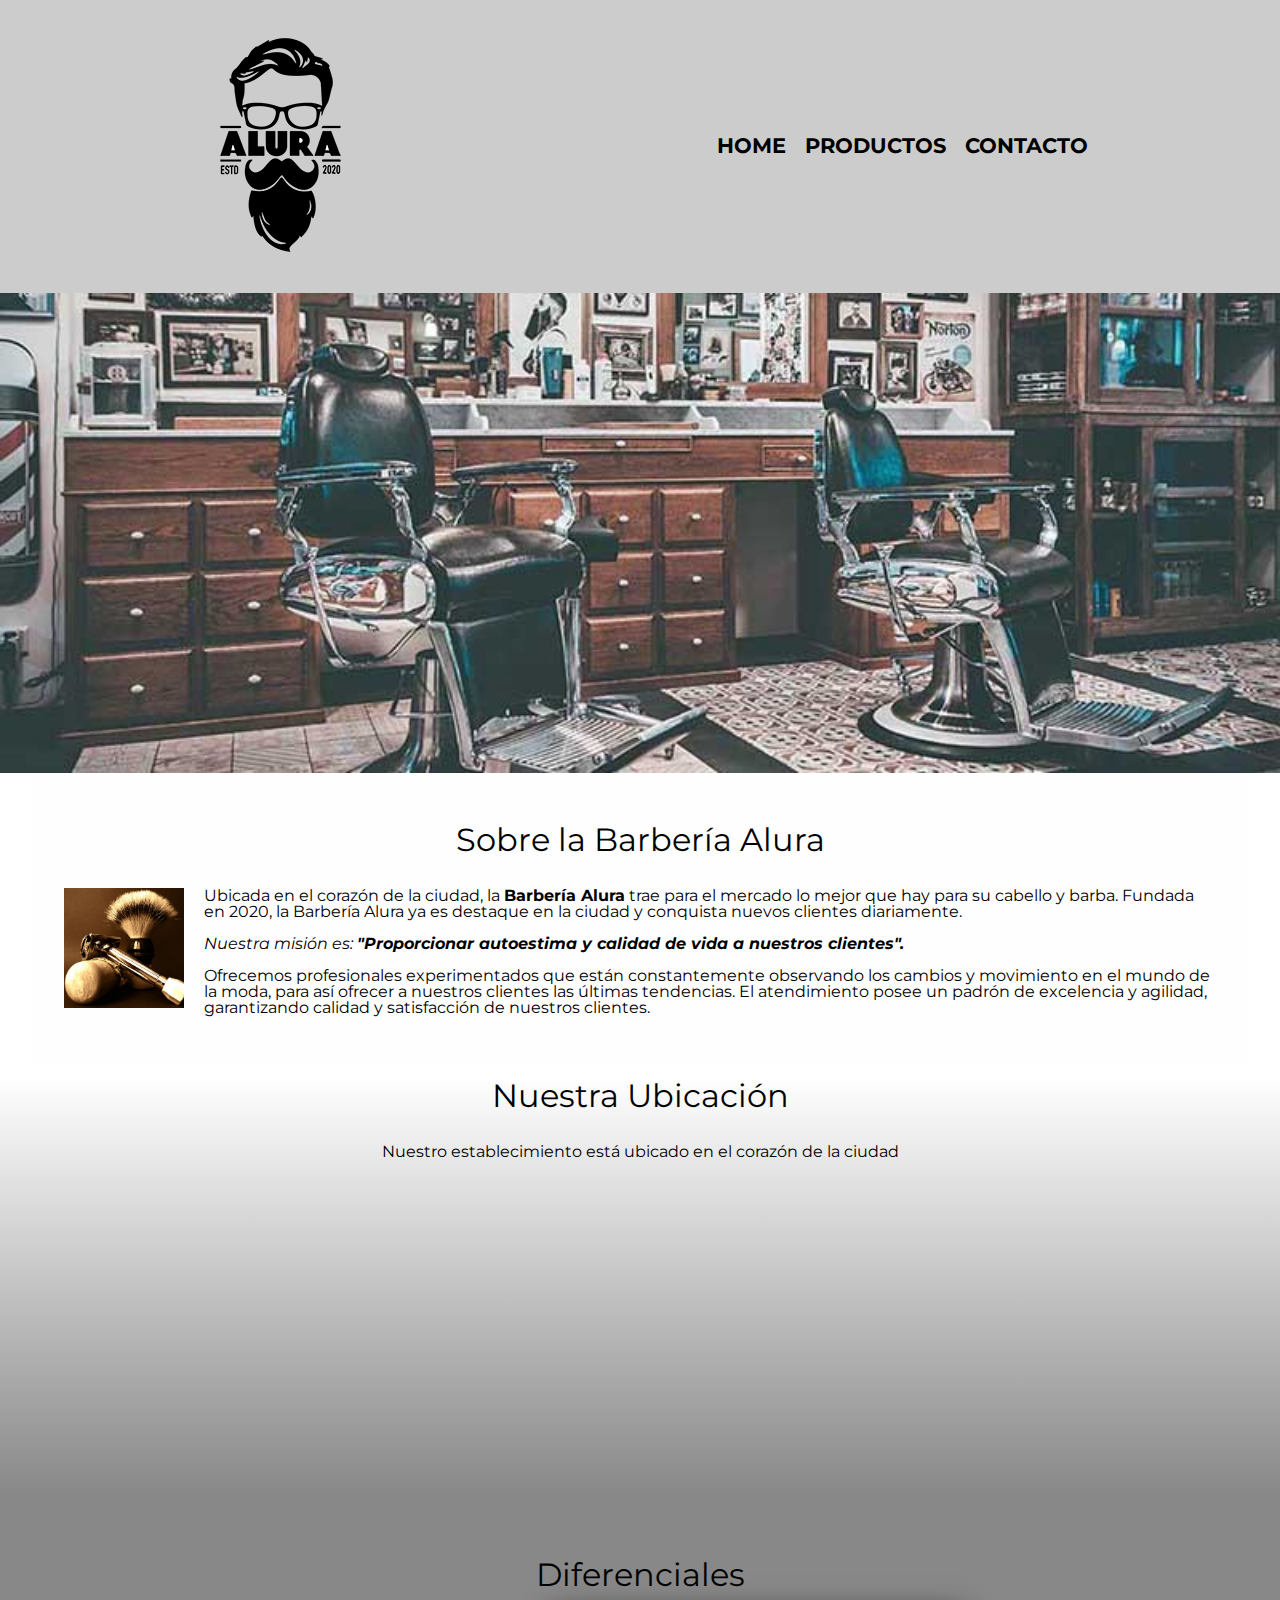
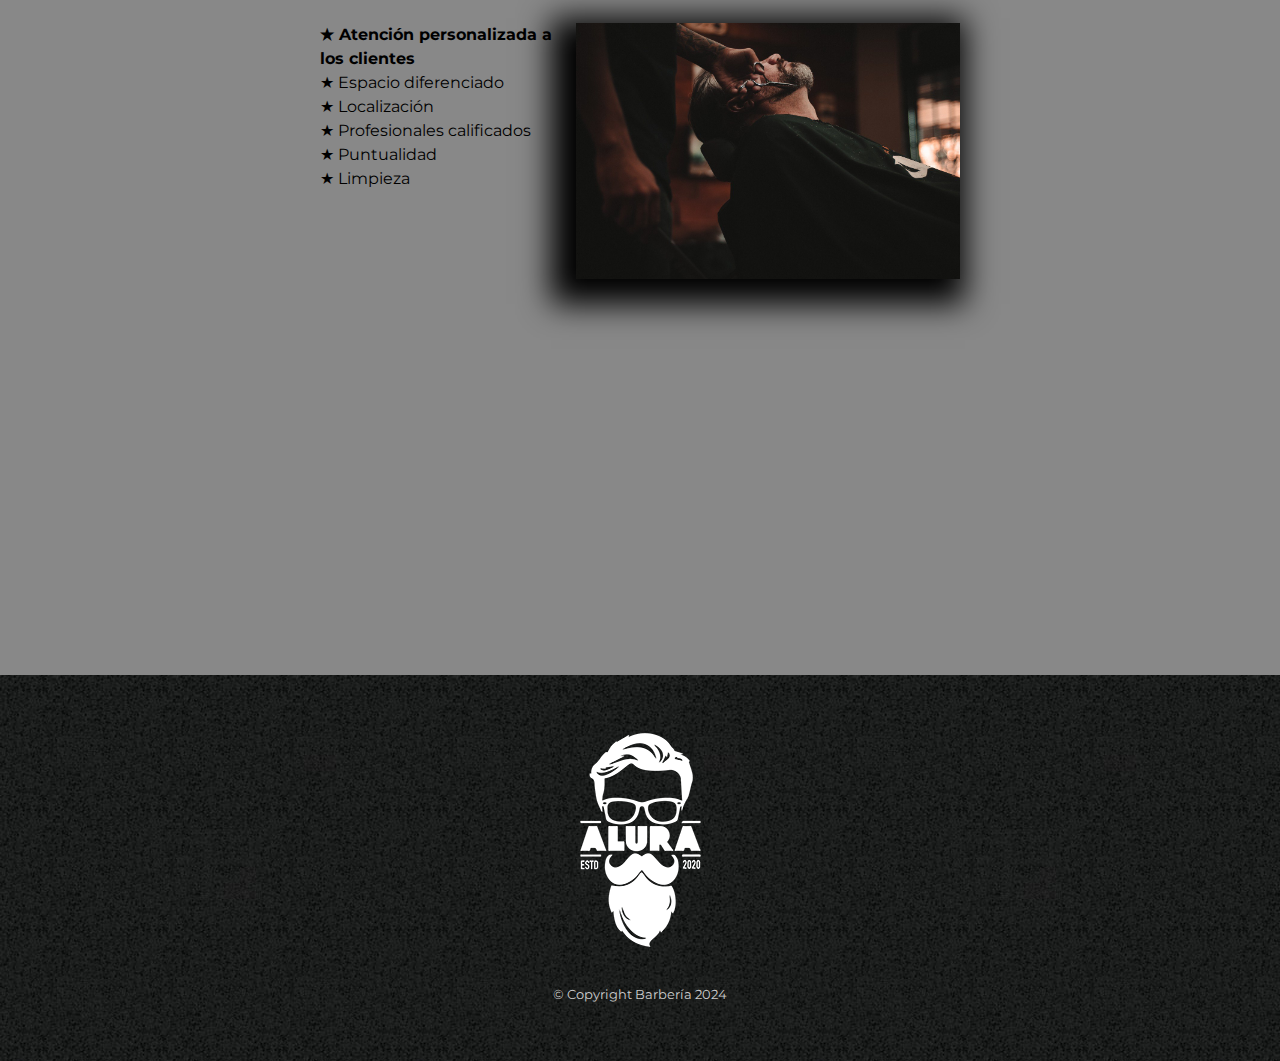
<file: index.html>
<!DOCTYPE html>

<html lang="es">

    <head>
        <meta charset="UTF-8">
        <!-- Esta meta indica a la página debe adaptarse en caso de que se acceda desde un dispositivo mobil -->
        <meta name="viewport" content="width=device-width">
        <title>Barbería Alura</title>
        <link rel="stylesheet" href="reset.css">
        <link rel="stylesheet" href="style.css">
        <link rel="preconnect" href="https://fonts.googleapis.com">
        <link rel="preconnect" href="https://fonts.gstatic.com" crossorigin>
        <link href="https://fonts.googleapis.com/css2?family=Montserrat:ital,wght@0,100..900;1,100..900&display=swap" rel="stylesheet">
    </head>

    <body>
        <header class="encabezado">
            <div class="caja">
                <h1><img src="imagenes/logo.png"></h1>
                <nav>
                    <ul>
                        <li><a href="index.html">Home</a></li>
                        <li><a href="productos.html">Productos</a></li>
                        <li><a href="contacto.html">Contacto</a></li>
                    </ul>
                </nav>
            </div>
        </header>
        
        <img class="banner" src="banner/banner.jpg">

        <main>
            <section class="principal">

                <h2 class="titulo-principal">Sobre la Barbería Alura</h2>

                <img class="utensilios" src="imagenes/utensilios.jpg" alt="Utensilios de barbería">

                <p>Ubicada en el corazón de la ciudad, la <strong>Barbería Alura</strong> trae para el mercado lo mejor que hay para su cabello y barba. Fundada en 2020, la Barbería Alura ya es destaque en la ciudad y conquista nuevos clientes diariamente.</p>

                <p id="mision"><em>Nuestra misión es: <strong>"Proporcionar autoestima y calidad de vida a nuestros clientes".</strong></em> </p>

                <p>Ofrecemos profesionales experimentados que están constantemente observando los cambios y movimiento en el mundo de la moda, para así ofrecer a nuestros clientes las últimas tendencias. El atendimiento posee un padrón de excelencia y agilidad, garantizando calidad y satisfacción de nuestros clientes. </p>
            </section>

            <section class="mapa">
                <h3 class="titulo-principal">Nuestra Ubicación</h3>
                <p>Nuestro establecimiento está ubicado en el corazón de la ciudad</p>
                <!-- Este mapa se extrae de google maps "compartir o incorporar mapa > incorporar un mapa > COPIAR HTML(Se ajusta width y heigth según la necesidad)" -->
                <div class="mapa-contenido">
                    <iframe src="https://www.google.com/maps/embed?pb=!1m18!1m12!1m3!1d3979.345505890549!2d-73.64230032457515!3d4.152291346166696!2m3!1f0!2f0!3f0!3m2!1i1024!2i768!4f13.1!3m3!1m2!1s0x8e3e2def97db731f%3A0x3e350ac51b15bab9!2sAlcaldia%20de%20Villavicencio!5e0!3m2!1ses-419!2sco!4v1708419899535!5m2!1ses-419!2sco" width="100%" height="300" style="border:0;" allowfullscreen="" loading="lazy" referrerpolicy="no-referrer-when-downgrade"></iframe>
                </div>    
            </section>

            <section class="diferenciales">
                <h3 class="titulo-principal">Diferenciales</h3>
                
                <div class="contenido-diferenciales">
                    <ul class="lista-diferenciales">
                        <li class="items">Atención personalizada a los clientes</li>
                        <li class="items">Espacio diferenciado</li>
                        <li class="items">Localización</li>
                        <li class="items">Profesionales calificados</li>
                        <li class="items">Puntualidad</li>
                        <li class="items">Limpieza</li>
                    </ul><img src="diferenciales/diferenciales.jpg" alt="Imagen de las diferenciales" class="imagen-diferenciales">
                </div>

                <div class="video">
                <!-- Este video se extrae de youtube "compartir > insertar > copiar (Se ajusta width y heigth según la necesidad) -->
                <iframe width="100%" height="310" src="https://www.youtube.com/embed/wcVVXUV0YUY?si=BaFWWnN3xFoOmsiD" title="YouTube video player" frameborder="0" allow="accelerometer; autoplay; clipboard-write; encrypted-media; gyroscope; picture-in-picture; web-share" allowfullscreen></iframe>
                </div>

            </section>


        </main>

        <footer>
            <img src="imagenes/logo-blanco.png">
            <p class="copyright">&copy Copyright Barbería 2024</p>
        </footer>

        </body>


</html>
</file>
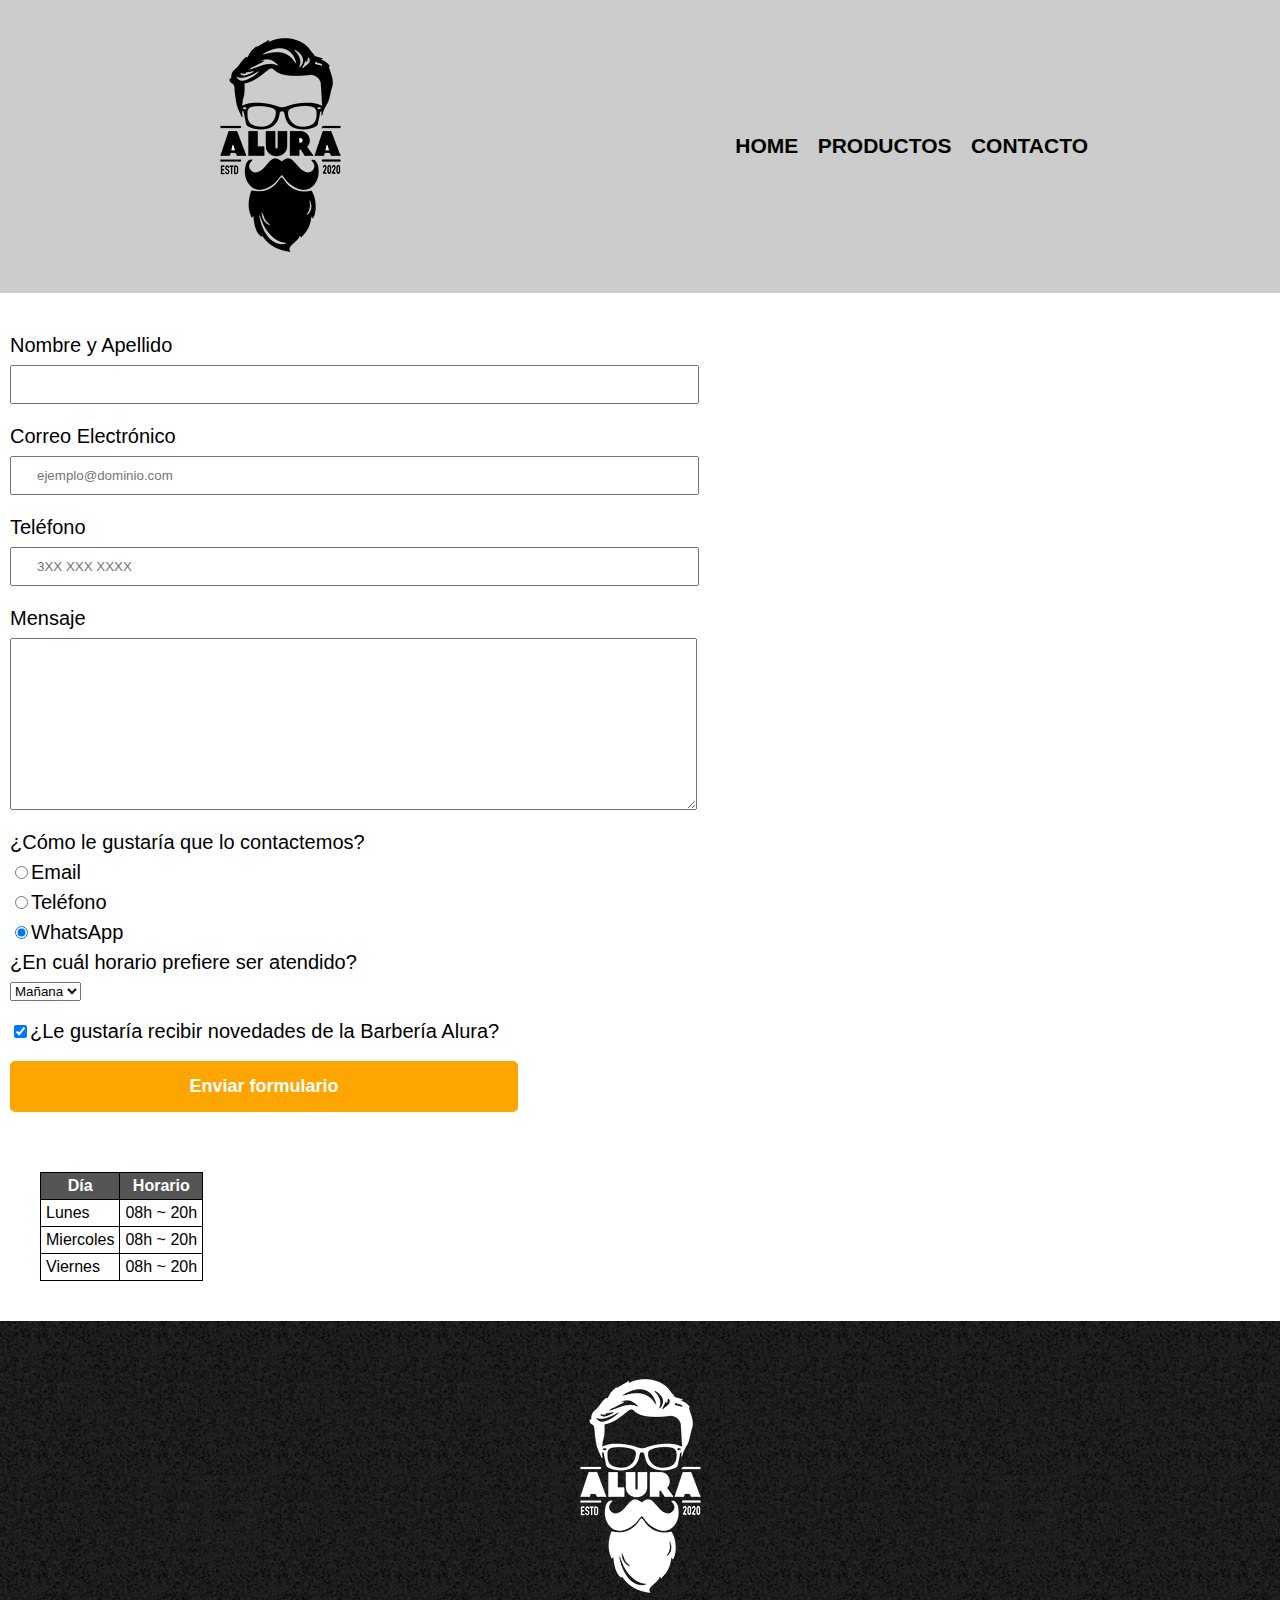
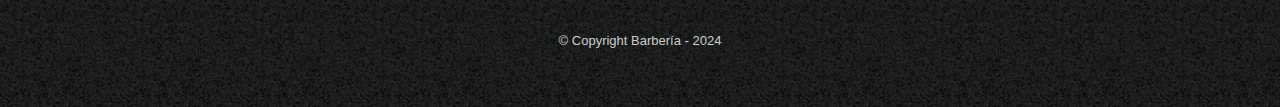
<file: contacto.html>
<!DOCTYPE html>

<html>
    <head>
        <meta charset="UTF-8">
        <!-- Esta meta indica a la página debe adaptarse en caso de que se acceda desde un dispositivo mobil -->
        <meta name="viewport" content="width=device-width">
        <title>Contacto - Berbería Alura</title>
        <link rel="stylesheet" href="reset.css">
        <link rel="stylesheet" href="style.css">
    </head>

    <body>
        <header>
            <div class="caja">
                <h1><img src="imagenes/logo.png" alt="Logotipo de Berbería Alura"></h1>
                <nav>
                    <ul>
                        <li><a href="index.html">Home</a></li>
                        <li><a href="productos.html">Productos</a></li>
                        <li><a href="contacto.html">Contacto</a></li>
                    </ul>
                </nav>
            </div>
        </header>
        
        <main>
            <form>
                <!-- Por medio del "for" se relaciona el label con el input que debe tener el mismo nombre en su id -->
                <label for="nombreapellido">Nombre y Apellido</label>
                <input type="text" id="nombreapellido" class="input-padron" required>

                <label for="correoelectronico">Correo Electrónico</label>
                <input type="email" id="correoelectronico" class="input-padron" required placeholder="ejemplo@dominio.com">

                <label for="telefono">Teléfono</label>
                <input type="tel" id="telefono" class="input-padron" required placeholder="3XX XXX XXXX">

                <label for="mensaje">Mensaje</label>
                <textarea cols="70" rows="10" id="mensaje" class="input-padron" required></textarea>

                <fieldset>
                    <!-- Se asigna la propiedad "name" a los inputs radio para que solo se pueda elegir una opción -->
                    <legend>¿Cómo le gustaría que lo contactemos?</legend>

                    <label for="radio-email"><input type="radio" name="contacto" value="email" id="radio-email">Email</label>
                    <label for="radio-telefono"><input type="radio" name="contacto" value="telefono" id="radio-telefono">Teléfono</label>
                    <label for="radio-whatsapp"><input type="radio" name="contacto" value="whatsapp" id="radio-whatsapp" checked>WhatsApp</label>
                    
                </fieldset>

                <fieldset>
                    <legend>¿En cuál horario prefiere ser atendido?</legend>
                    <!-- Crea una lista para seleccionar el horario en que prefiere ser atendido -->
                    <select>
                        <option>Mañana</option>
                        <option>Tarde</option>
                        <option>Noche</option>
                    </select>
                </fieldset>
                
                <label class="checkbox"><input type="checkbox" checked>¿Le gustaría recibir novedades de la Barbería Alura?</label>

                <input type="submit" value="Enviar formulario" class="enviar">
            
            </form>

            <table>
                <thead>
                    <tr>
                        <th>Día</th>
                        <th>Horario</th>
                    </tr>
                </thead>
                <tbody>
                    <tr>
                        <td>Lunes</td>
                        <td>08h ~ 20h</td>
                    </tr>
                    <tr>
                        <td>Miercoles</td>
                        <td>08h ~ 20h</td>
                    </tr>
                    <tr>
                        <td>Viernes</td>
                        <td>08h ~ 20h</td>
                    </tr>
                </tbody>
            </table>

        </main>
        
        <footer>
            <img src="imagenes/logo-blanco.png" alt="Logotipo de Berbería Alura">
            <p class="copyright">&copy Copyright Barbería - 2024</p>
        </footer>
    </body>
</html>
</file>
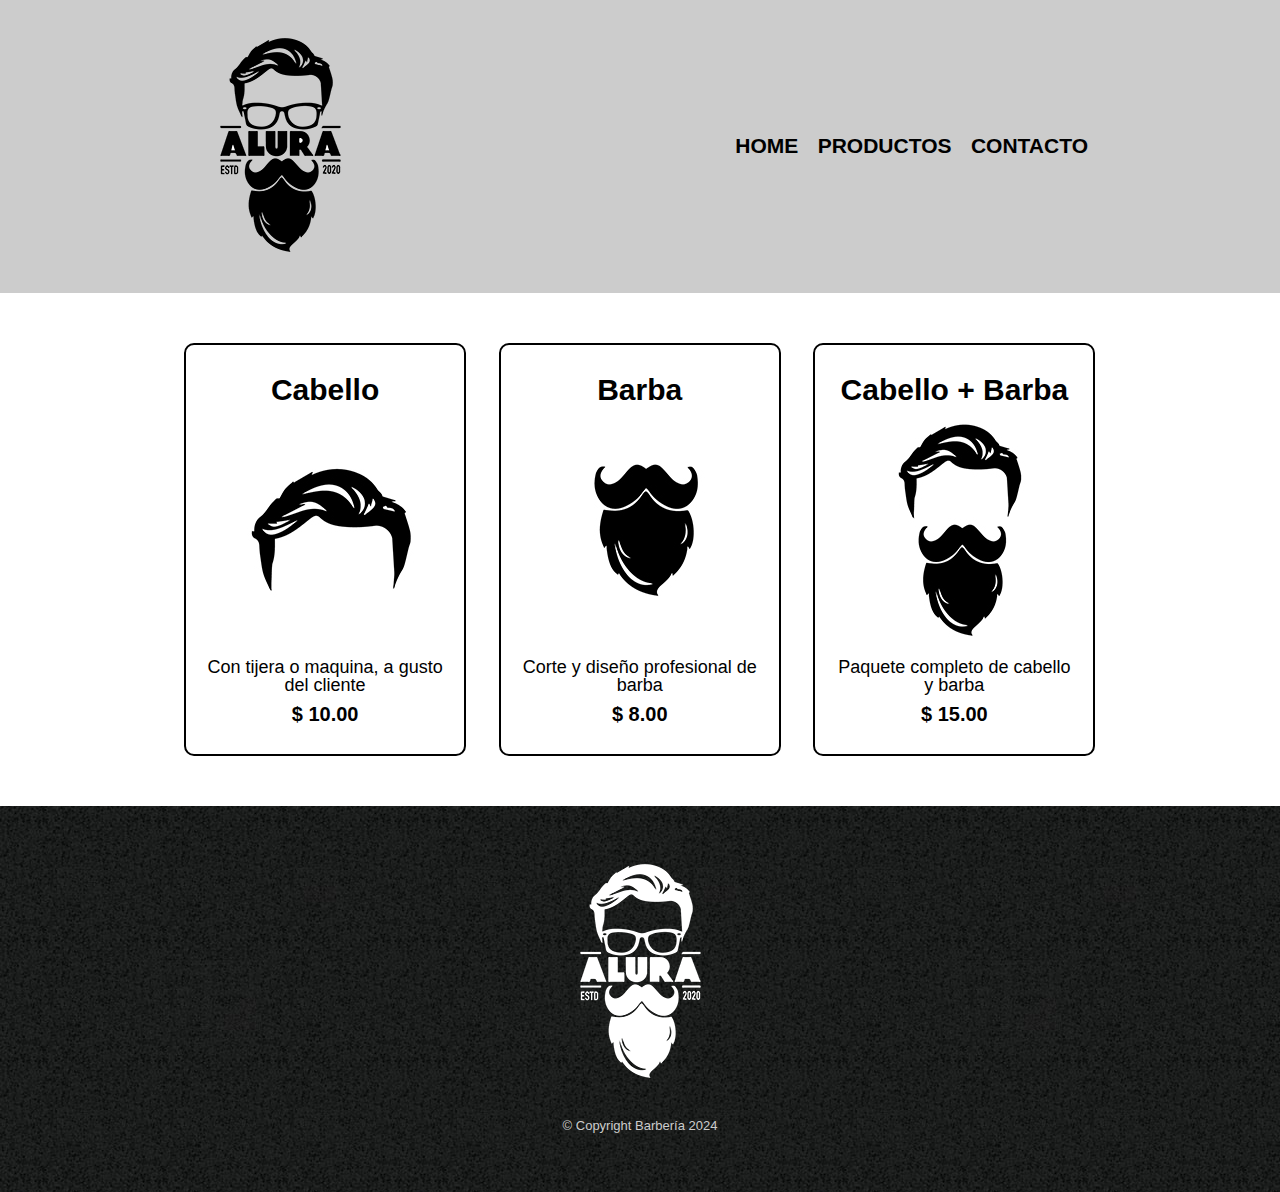
<file: productos.html>
<!DOCTYPE html>

<html>
    <head>
        <meta charset="UTF-8">
        <!-- Esta meta indica a la página debe adaptarse en caso de que se acceda desde un dispositivo mobil -->
        <meta name="viewport" content="width=device-width">
        <title>Productos - Berbería Alura</title>
        <link rel="stylesheet" href="reset.css">
        <link rel="stylesheet" href="style.css">
    </head>

    <body>
        <header>
            <div class="caja">
                <h1><img src="imagenes/logo.png"></h1>
                <nav>
                    <ul>
                        <li><a href="index.html">Home</a></li>
                        <li><a href="productos.html">Productos</a></li>
                        <li><a href="contacto.html">Contacto</a></li>
                    </ul>
                </nav>
            </div>
        </header>

        <main>
            <ul class="productos">
                <li>
                    <h2>Cabello</h2>
                    <img src="imagenes/cabello.jpg">
                    <p class="producto-descripcion">Con tijera o maquina, a gusto del cliente</p>
                    <p class="producto-precio">$ 10.00</p>
                </li>
                <li>
                    <h2>Barba</h2>
                    <img src="imagenes/barba.jpg">
                    <p class="producto-descripcion">Corte y diseño profesional de barba</p>
                    <p class="producto-precio">$ 8.00</p>
                </li>
                <li>
                    <h2>Cabello + Barba</h2>
                    <img src="imagenes/cabello+barba.jpg">
                    <p class="producto-descripcion">Paquete completo de cabello y barba</p>
                    <p class="producto-precio">$ 15.00</p>
                </li>
            </ul>
        </main>

        <footer>
            <img src="imagenes/logo-blanco.png">
            <p class="copyright">&copy Copyright Barbería 2024</p>
        </footer>
    </body>
</html>
</file>
<file: style.css>
body {
    font-family: "Montserrat", sans-serif;
    font-optical-sizing: auto;
    font-weight: auto;
    font-style: normal;
}

header{
    background-color: #CCCCCC;
    padding: 20px 0;
}

.caja{
    position: relative;
    width: 70%;
    margin: 0 auto;
}

nav{
    position: absolute;
    top: 115px;
    right: 0;
}

nav li{
    display: inline;
    margin: 0 0 0 15px;
}

nav a{
    text-transform: uppercase;
    color: #000000;
    font-weight: bold;
    font-size: 21px;
    /* Desactiva la decoración por defecto del vinculo */
    text-decoration: none;
}
/* Destaca el elemento cuando el mouse se posiciona sobre él*/
nav a:hover {
    color: #c78c19;
    text-decoration: underline;
}

.productos{
    width: 940px;
    margin: 0 auto;
    padding: 50px;
}

.productos li {
    display: inline-block;
    text-align: center;
    width: 30%;
    vertical-align: top;
    margin: 0 1.5%;
    padding: 30px 20px;
    box-sizing: border-box;
    border: 2px solid #000000;
    /*Este es el orden de las propiedades de border */
    /* border-width: 2px;
    border-style: solid;
    border-color: #000000; */
    border-radius: 10px;
}

.productos li:hover {
    border-color: #c78c19;
}

.productos li:active {
    border-color: #088c19;
}

.productos li:hover h2 {
    font-size: 36px;
}

.productos h2{
    font-size: 30px;
    font-weight: bold;
}

.producto-descripcion{
    font-size: 18px;
}

.producto-precio{
    font-size: 20px;
    font-weight: bold;
    margin-top: 10px;
}

footer {
    text-align: center;
    /* En el CSS, cuando hacemos referencia a la dirección de una imagen, usamos el valor url, no el valor src. */
    background: url(imagenes/bg.jpg);
    padding: 40px;
    width: auto;
}

.copyright {
    color: #CCCCCC;
    font-size: 13px;
    margin: 20px;
}

/* AQUÍ INICIAN LOS ESTILOS DE LA PÁGINA DE CONTACTO */

form {
    margin: 42px 0 0 10px;
}

form label, form legend{
    display: block;
    font-size: 20px;
    /* Las medidas se indican en sentido de las agujas del reloj (top, right, bottom, left)*/
    margin: 0 0 10px;
}

.input-padron {
    display: block;
    margin: 0 0 22px;
    padding: 10px 25px;
    width: 50%;
}

.checkbox{
    margin: 20px 0;
}

.enviar{
    width: 40%;
    padding: 15px 0;
    margin: 0   0   20px    0;
    font-size: 18px;
    font-weight: bold;
    color: white;
    background: orange;
    border: none;
    border-radius: 5px;
    transition: 1s all;

}
.enviar:hover{
    cursor: pointer;
    background: darkorange;
    transform: scale(1.2);
}

table {
    margin: 40px 40px;
}

thead {
    background: #555555;
    color: white;
    font-weight: bold;
}

td, th {
    border: 1px solid #000000;
    padding: 5px;
}

/* CSS Para la página de Inicio */

.banner{
    width: 100%;
}

.principal{
    padding: 2em;
    background-color: #FEFEFE;
    width: 90%;
    margin: 0 auto;
}

.titulo-principal{
    text-align: center;
    font-size: 2em;
    margin: .5em 0 1em;
    clear: left;
}

.principal p{
    margin: 0 0 1em;
}

.principal strong{
    font-weight: bold;
}

.principal em{
    font-style: italic;
}

/* La propiedad calc() en CSS permite realizar cálculos en propiedades que aceptan valores numéricos. Esta función es especialmente útil para dimensiones y posiciones, ya que puedes combinar valores con operadores matemáticos para obtener un resultado final. La sintaxis básica es:     property: calc(expresion);
.utensilios{
    width: calc(120px * 4);
    float: left;
    margin: 0 20px 20px 0;
} */

.utensilios{
    width: 120px;
    float: left;
    margin: 0 20px 20px 0;
}

/* Los SELECTORES AVANZADOS en CSS permiten seleccionar elementos de manera más específica y compleja que los selectores básicos.
img ~ #mision{
    background-color: #088c19;
}
main p:not(#mission) {
} */

.mapa{
    padding: 3e, 0;
    /* el orden de los valores de gradient son (grados de inclinación del efecto, colores y porcentaje a ocupar dentro del efecto (45deg, orange 50%, etc...)) */
    background: linear-gradient(#FEFEFE, #888888);
}

/* Los pseudo-elementos se usan para modificar un elemento de una etiqueta sin necesidad de modificar el código HTML */
/* .titulo-principal::first-letter{
    font-size: 1.1em;
    font-weight: bold;
} */

.mapa p{
    margin: 0 0 2em;
    text-align: center;
}

.mapa-contenido{
    width: 940px;
    margin: 0 auto;

}
.diferenciales{
    padding: 3em 0;
    background-color: #888888;
}

.contenido-diferenciales{
    width: 640px;
    margin: 0 auto;
}

.lista-diferenciales{
    width: 40%;
    display: inline-block;
    vertical-align: top;
}

.items{
    line-height: 1.5;
}

/* Los pseudo-elementos se usan para modificar un elemento de una etiqueta sin necesidad de modificar el código HTML */
.items::before {
    content: "★ ";
}

/* Las pseudo-clases permiten añadir estilos a etiquetas completas, sin necesidad de modificar el HTML*/
.items:first-child{
    font-weight: bold;
}

.imagen-diferenciales{
    width: 60%;
    transition: 400ms;
    /* orden de valores en propiedad box-shadow: (horizontal) (vertical) (blur) (spread) (colour), se pueden agregar más sombras separadas por "," */
    box-shadow: -10px 10px 30px 15px #000000 /*, 10px -10px 50px 10px red ;*/
}

.imagen-diferenciales:hover{
    opacity: 0.3;
}

.video{
    width: 560px;
    margin: 1em auto;
}

@media screen and (max-width: 480px){
    h1{
        text-align: center;
    }

    nav{
        position: static;
        width: 99vw;
    }

    nav ul{
        text-align: inherit;
    }

    .caja, .principal, .mapa-contenido, .contenido-diferenciales, .video{
        width: auto;
    }

    .lista-diferenciales, .imagen-diferenciales{
        display: flex;
        flex-direction: column;
        width: 90%;
        margin: auto;
        margin-bottom: 20px;
    }

    .mapa p{
        margin: auto auto 2em;
        width: 90vw;
    }
    .diferenciales {
        padding: .5em 0;
    }

    /* MEDIA PARA PRODCUTOS */
    .productos {
        display: flex;
        flex-direction: column;
        width: 80vw;
        padding: 40px;
    }

    .productos li{
        margin: 10px 0;
        width: 100%;
    }
}
</file>
